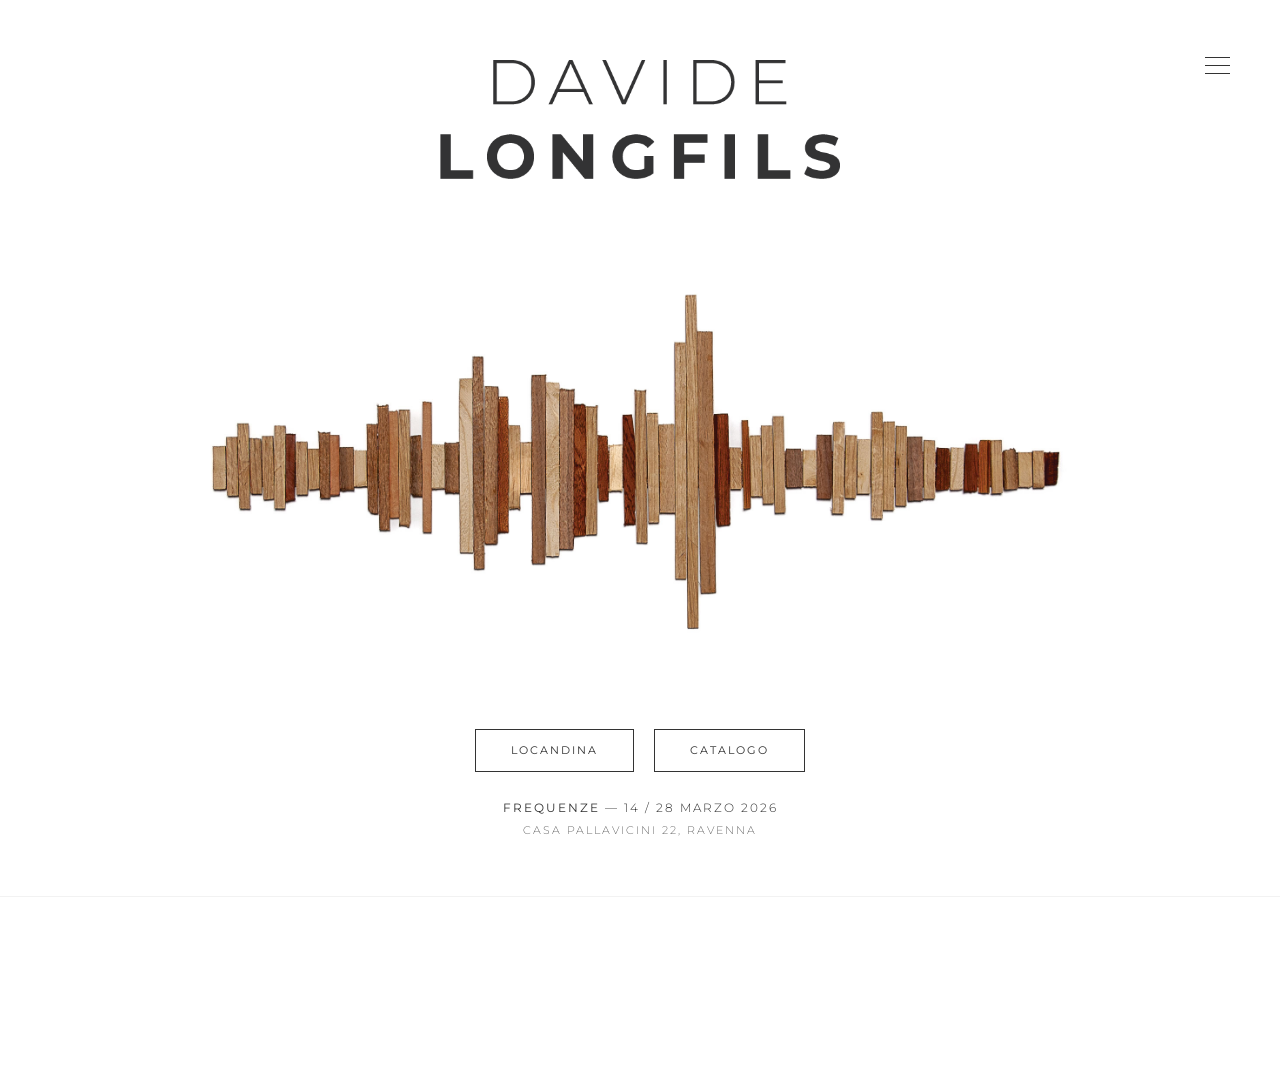
<file: index.html>
<!DOCTYPE html>
<html lang="it">
<head>
    <script type="application/ld+json">
    {
      "@context": "https://schema.org",
      "@type": "WebSite",
      "name": "Davide Longfils",
      "url": "https://davidelongfils.it/",
      "description": "Sito ufficiale dell'artista Davide Longfils. Sculture in legno e fotografia d'arte.",
      "author": {
        "@type": "Person",
        "name": "Davide Longfils"
      }
    }
    </script>
    <meta charset="UTF-8">
    <meta name="viewport" content="width=device-width, initial-scale=1.0">
    <title>Davide Longfils | Scultore e Fotografo - Sito Ufficiale</title>
    <meta name="description" content="Esplora l'universo artistico di Davide Longfils. Sculture in legno di varie essenze, pannelli materici e fotografia d'arte. L'emozione della materia e del mare.">
    <meta name="keywords" content="Davide Longfils, scultura legno, arte contemporanea, fotografia d'arte, pannelli materici, sculture moderne, artista italiano">
    <meta property="og:title" content="Davide Longfils | Scultura e Fotografia">
    <meta property="og:description" content="Opere d'arte originali in legno e fotografia d'autore. Scopri le ultime collezioni.">
    <meta property="og:image" content="https://davidelongfils.it/assets/logo-davide-longfils.png">
    <meta property="og:url" content="https://davidelongfils.it/index.html">
    <meta property="og:type" content="website">
    
    <link rel="icon" type="image/png" href="assets/favicon.png" sizes="any">
    <link rel="apple-touch-icon" href="assets/favicon.png">
    <meta property="og:image" content="assets/favicon.png">
    <link href="https://cdn.jsdelivr.net/npm/bootstrap@5.3.0/dist/css/bootstrap.min.css" rel="stylesheet">
    <link rel="stylesheet" href="https://cdnjs.cloudflare.com/ajax/libs/font-awesome/6.4.0/css/all.min.css">
    <link href="https://fonts.googleapis.com/css2?family=Montserrat:wght@100;200;300;400;500;700&display=swap" rel="stylesheet">
    
    <style>
        :root {
            --primary-color: #333333;
            --transition: all 0.4s ease-in-out;
        }

        html, body {
            height: 100%;
            margin: 0; padding: 0;
            font-family: 'Montserrat', sans-serif;
            background-color: #ffffff;
            color: var(--primary-color);
            overflow-x: hidden;
        }

        /* --- MENU HAMBURGER --- */
        .hamburger-btn {
            position: absolute; top: 40px; right: 40px; z-index: 2000;
            background: none; border: none; cursor: pointer; padding: 10px;
        }
        .hamburger-btn .line {
            width: 25px; height: 1px;
            background-color: var(--primary-color);
            display: block; margin: 7px 0;
            transition: var(--transition);
        }
        .hamburger-btn.active .line:nth-child(1) { transform: translateY(8px) rotate(45deg); }
        .hamburger-btn.active .line:nth-child(2) { opacity: 0; }
        .hamburger-btn.active .line:nth-child(3) { transform: translateY(-8px) rotate(-45deg); }

        .nav-overlay {
            position: fixed; top: 0; left: 0; width: 100%; height: 100%;
            background: rgba(255, 255, 255, 0.98);
            z-index: 1500; display: flex; align-items: center; justify-content: center;
            opacity: 0; visibility: hidden; transition: var(--transition);
        }
        .nav-overlay.open { opacity: 1; visibility: visible; }
        .nav-list { list-style: none; padding: 0; text-align: center; }
        .nav-list a {
            font-size: 1.1rem; font-weight: 300; text-decoration: none;
            color: var(--primary-color); text-transform: uppercase;
            letter-spacing: 5px; display: inline-block; padding: 15px;
        }

        /* --- STRUTTURA --- */
        .site-container {
            display: flex;
            flex-direction: column;
            min-height: 100vh;
            position: relative;
        }

        main {
            flex: 1;
            display: flex;
            flex-direction: column;
            align-items: center;
            padding: 60px 20px 40px 20px;
        }

        /* Logo PNG (come in Fotografia) */
        .logo-box { width: 100%; max-width: 400px; margin-bottom: 40px; text-align: center; }
        .main-logo { width: 100%; height: auto; display: block; }
        
        /* Contenitore Immagine Centrale */
        .hero-container {
            flex-grow: 1;
            display: flex;
            align-items: center;
            justify-content: center;
            width: 100%;
            padding: 20px 0;
            animation: fadeIn 1.5s ease;
        }
        .hero-img {
            max-width: 100%;
            max-height: 50vh;
            height: auto;
            width: auto;
            object-fit: contain;
        }

        /* Bottoni e Testi */
        .bottom-actions {
            width: 100%;
            text-align: center;
            margin-top: 20px;
        }

        .btn-group-custom { 
            display: flex; 
            gap: 20px; 
            justify-content: center;
            margin-bottom: 25px; 
        }
        .btn-dl {
            border: 1px solid var(--primary-color);
            padding: 12px 35px;
            font-size: 0.7rem;
            font-weight: 400;
            text-transform: uppercase;
            letter-spacing: 2px;
            text-decoration: none;
            color: var(--primary-color);
            transition: var(--transition);
        }
        .btn-dl:hover { background: var(--primary-color); color: #fff; }

        .info-event {
            font-weight: 300;
            font-size: 0.75rem;
            letter-spacing: 2px;
            text-transform: uppercase;
            line-height: 1.8;
        }

        /* --- FOOTER (Identico a Fotografia) --- */
        footer { padding: 40px 20px; border-top: 1px solid #f2f2f2; text-align: center; }
        .footer-social a { color: var(--primary-color); margin: 0 12px; font-size: 1.1rem; text-decoration: none; }
        .symbol-icon { height: 0.85rem; width: auto; display: inherit; margin-top: -4px; }
        .footer-social a:hover { opacity: 0.6; }

        .copy { margin-top: 15px; opacity: 0.4; font-size: 0.6rem; text-transform: uppercase; letter-spacing: 1px; }
        .copy a { color: inherit; text-decoration: none; border-bottom: 1px solid transparent; }
        .copy a:hover { border-bottom: 1px solid #333; }

        @keyframes fadeIn { from { opacity: 0; transform: translateY(10px); } to { opacity: 1; transform: translateY(0); } }

        @media (max-width: 768px) {
            .logo-box { max-width: 250px; }
            .hero-img { max-height: 40vh; }
            .hamburger-btn { top: 25px; right: 25px; }
            .btn-group-custom { flex-direction: column; align-items: center; gap: 10px; }
            .btn-dl { width: 100%; max-width: 260px; }
        }
    </style>
</head>
<body>

    <div class="site-container">
        <button class="hamburger-btn" id="toggleMenu">
            <span class="line"></span><span class="line"></span><span class="line"></span>
        </button>

        <nav class="nav-overlay" id="menuOverlay">
            <ul class="nav-list">
                <li><a href="index.html">Home</a></li>
                <li><a href="biografia.html">Biografia</a></li>
                <li><a href="testo-critico.html">Testo Critico</a></li>
                <li><a href="fotografia.html">Fotografia</a></li>
                <li><a href="opere.html">Opere</a></li>
                <li><a href="mostre.html">Mostre</a></li>
            </ul>
        </nav>

        <main>
            <div class="logo-box">
                <a href="index.html">
                    <img src="assets/logo-davide-longfils.png" alt="Davide Longfils - Scultura e Fotografia" class="main-logo">
                </a>
            </div>

            <div class="hero-container">
                <img src="assets/opera-frequenze.jpg" alt="Opera in legno di Davide Longfils - Dettaglio scultura contemporanea - Frequenze" class="hero-img">
            </div>

            <div class="bottom-actions">
                <div class="btn-group-custom">
                    <a href="assets/locandina.pdf" target="_blank" class="btn-dl">Locandina</a>
                    <a href="assets/catalogo.pdf" target="_blank" class="btn-dl">Catalogo</a>
                </div>
                <div class="info-event">
                    <p><strong>Frequenze</strong> — 14 / 28 Marzo 2026<br>
                    <span style="font-weight: 200; font-size: 0.7rem;">Casa Pallavicini 22, Ravenna</span></p>
                </div>
            </div>
        </main>

        <footer>
            <div class="footer-social">
                <a href="/">
                    <img src="assets/simbolo-grafico-nero.png" alt="Home" class="symbol-icon">
                </a>
                
                <a href="mailto:davide.longfils@gmail.com">
                    <i class="far fa-envelope"></i>
                </a>
            </div>
            <p class="mb-0" style="text-transform: uppercase; letter-spacing: 2px; font-weight: 400;">Davide Longfils</p>
            <p class="copy">© 2026 Tutti i diritti riservati - Partner web: <a href="https://grafichello.it" target="_blank">grafichello.it</a></p>
        </footer>
    </div>

    <script>
        const btn = document.getElementById('toggleMenu');
        const overlay = document.getElementById('menuOverlay');

        btn.onclick = () => {
            btn.classList.toggle('active');
            overlay.classList.toggle('open');
            document.body.style.overflow = overlay.classList.contains('open') ? 'hidden' : 'auto';
        };

        document.querySelectorAll('.nav-list a').forEach(l => {
            l.onclick = () => {
                btn.classList.remove('active');
                overlay.classList.remove('open');
                document.body.style.overflow = 'auto';
            };
        });
    </script>
</body>
</html>
</file>
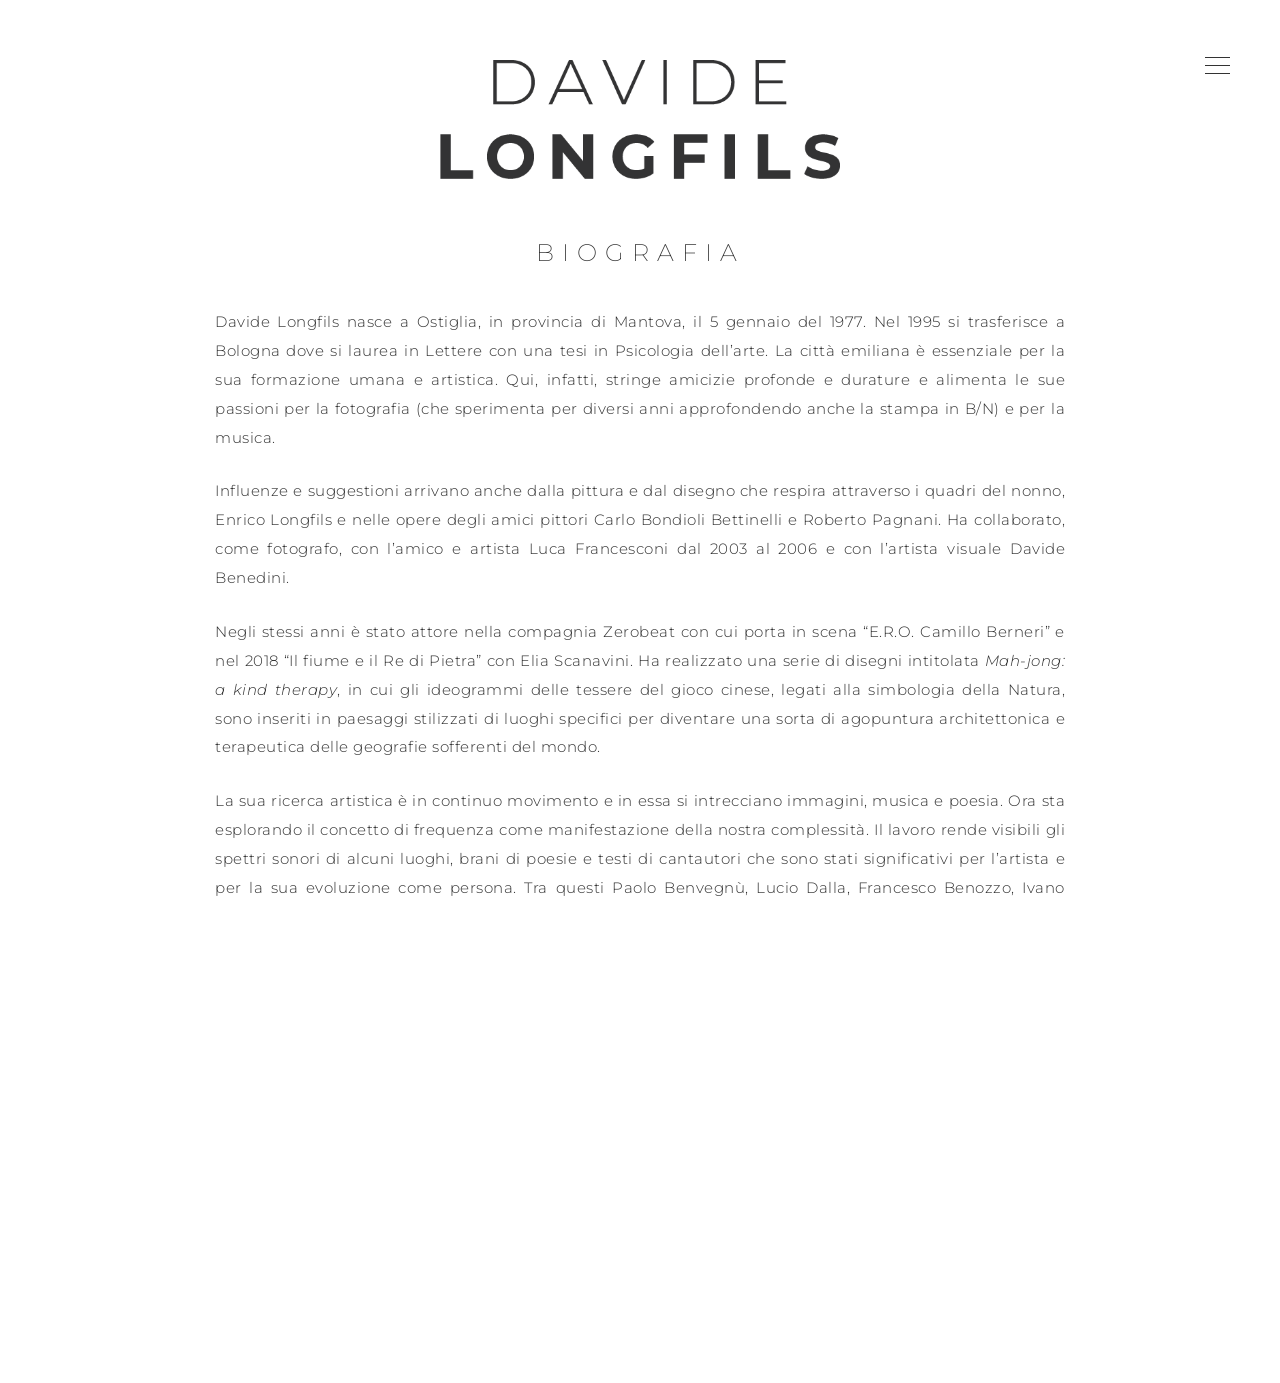
<file: biografia.html>
<!DOCTYPE html>
<html lang="it">
<head>
    <script type="application/ld+json">
    {
      "@context": "https://schema.org",
      "@type": "Person",
      "name": "Davide Longfils",
      "jobTitle": "Artist",
      "description": "Scultore e fotografo italiano specializzato in opere in legno e ricerca visiva sulle frequenze.",
      "url": "https://davidelongfils.it",
      "birthPlace": {
        "@type": "Place",
        "name": "Ostiglia, Mantova"
      },
      "alumniOf": {
        "@type": "CollegeOrUniversity",
        "name": "Università di Bologna"
      },
      "knowsAbout": ["Psychology of Art", "Sculpture", "Photography", "Contemporary Art"],
      "hasCredential": "Laurea in Lettere con tesi in Psicologia dell’arte"
    }
    </script>
    <meta charset="UTF-8">
    <meta name="viewport" content="width=device-width, initial-scale=1.0">
    <title>Biografia di Davide Longfils | Percorso Artistico e Filosofia</title>
    <meta name="description" content="Scopri la vita e la formazione di Davide Longfils: dalle radici mantovane alla laurea in Psicologia dell'Arte a Bologna, fino alle esposizioni internazionali tra Milano, Berlino e New York.">
    <meta property="og:title" content="Davide Longfils - Biografia dell'Artista">
    <meta property="og:description" content="Dalle influenze della fotografia e della musica alla ricerca sulla 'frequenza' e il legno. Il percorso di Davide Longfils.">
    <meta property="og:image" content="https://davidelongfils.it/assets/ritratto-davide-longfils.jpg"> <meta property="og:url" content="https://davidelongfils.it/biografia.html">
    <link rel="icon" type="image/png" href="assets/favicon.png" sizes="any">   
    <link rel="apple-touch-icon" href="assets/favicon.png">
    <meta property="og:image" content="assets/favicon.png">
    <link href="https://cdn.jsdelivr.net/npm/bootstrap@5.3.0/dist/css/bootstrap.min.css" rel="stylesheet">
    <link rel="stylesheet" href="https://cdnjs.cloudflare.com/ajax/libs/font-awesome/6.4.0/css/all.min.css">
    <link href="https://fonts.googleapis.com/css2?family=Montserrat:wght@100;200;300;400;500;700&display=swap" rel="stylesheet">

    <style>
        :root {
            --primary-color: #333333;
            --transition: all 0.4s ease-in-out;
        }

        html, body {
            height: 100%;
            margin: 0; padding: 0;
            font-family: 'Montserrat', sans-serif;
            background-color: #ffffff;
            color: var(--primary-color);
            overflow-x: hidden;
        }

        /* --- MENU HAMBURGER --- */
        .hamburger-btn {
            position: absolute; top: 40px; right: 40px; z-index: 2000;
            background: none; border: none; cursor: pointer; padding: 10px;
        }
        .hamburger-btn .line {
            width: 25px; height: 1px;
            background-color: var(--primary-color);
            display: block; margin: 7px 0;
            transition: var(--transition);
        }
        .hamburger-btn.active .line:nth-child(1) { transform: translateY(8px) rotate(45deg); }
        .hamburger-btn.active .line:nth-child(2) { opacity: 0; }
        .hamburger-btn.active .line:nth-child(3) { transform: translateY(-8px) rotate(-45deg); }

        .nav-overlay {
            position: fixed; top: 0; left: 0; width: 100%; height: 100%;
            background: rgba(255, 255, 255, 0.98);
            z-index: 1500; display: flex; align-items: center; justify-content: center;
            opacity: 0; visibility: hidden; transition: var(--transition);
        }
        .nav-overlay.open { opacity: 1; visibility: visible; }
        .nav-list { list-style: none; padding: 0; text-align: center; }
        .nav-list a {
            font-size: 1.1rem; font-weight: 300; text-decoration: none;
            color: var(--primary-color); text-transform: uppercase;
            letter-spacing: 5px; display: inline-block; padding: 15px;
        }

        /* --- STRUTTURA --- */
        .site-container {
            display: flex;
            flex-direction: column;
            min-height: 100vh;
            position: relative;
        }

        main {
            flex: 1;
            display: flex;
            flex-direction: column;
            align-items: center;
            padding: 60px 20px 80px 20px;
        }

        /* Logo PNG */
        .logo-box { width: 100%; max-width: 400px; margin-bottom: 60px; text-align: center; }
        .main-logo { width: 100%; height: auto; display: block; }
        
        /* Contenuto Biografia */
        .content-wrapper {
            max-width: 850px;
            width: 100%;
            text-align: justify;
            animation: fadeIn 1.5s ease;
        }

        .content-wrapper h1 {
            font-weight: 200;
            text-transform: uppercase;
            letter-spacing: 8px;
            font-size: 1.5rem;
            margin-bottom: 40px;
            text-align: center;
        }

        .bio-text {
            font-weight: 300;
            line-height: 1.9;
            font-size: 0.95rem;
            letter-spacing: 0.5px;
        }

        .bio-text p {
            margin-bottom: 25px;
        }

        /* --- FOOTER --- */
        footer { padding: 40px 20px; border-top: 1px solid #f2f2f2; text-align: center; }
        .footer-social a { color: var(--primary-color); margin: 0 12px; font-size: 1.1rem; text-decoration: none; }
        .symbol-icon { height: 0.85rem; width: auto; display: inherit; margin-top: -4px; }
        .footer-social a:hover { opacity: 0.6; }

        .copy { margin-top: 15px; opacity: 0.4; font-size: 0.6rem; text-transform: uppercase; letter-spacing: 1px; }
        .copy a { color: inherit; text-decoration: none; border-bottom: 1px solid transparent; }
        .copy a:hover { border-bottom: 1px solid #333; }

        @keyframes fadeIn {
            from { opacity: 0; transform: translateY(10px); }
            to { opacity: 1; transform: translateY(0); }
        }

        /* RESPONSIVE */
        @media (max-width: 768px) {
            .logo-box { max-width: 250px; margin-bottom: 40px; }
            .content-wrapper h1 { font-size: 1.2rem; letter-spacing: 5px; }
            .bio-text { font-size: 0.9rem; text-align: left; }
            .hamburger-btn { top: 25px; right: 25px; }
        }
    </style>
</head>
<body>

    <div class="site-container">
        <button class="hamburger-btn" id="toggleMenu">
            <span class="line"></span><span class="line"></span><span class="line"></span>
        </button>

        <nav class="nav-overlay" id="menuOverlay">
            <ul class="nav-list">
                <li><a href="index.html">Home</a></li>
                <li><a href="biografia.html">Biografia</a></li>
                <li><a href="testo-critico.html">Testo Critico</a></li>
                <li><a href="fotografia.html">Fotografia</a></li>
                <li><a href="opere.html">Opere</a></li>
                <li><a href="mostre.html">Mostre</a></li>
            </ul>
        </nav>

        <main>
            <div class="logo-box">
                <a href="index.html">
                    <img src="assets/logo-davide-longfils.png" alt="Davide Longfils" class="main-logo">
                </a>
            </div>

            <div class="content-wrapper">
                <h1>Biografia</h1>
                <div class="bio-text">
                    <p>Davide Longfils nasce a Ostiglia, in provincia di Mantova, il 5 gennaio del 1977. Nel 1995 si trasferisce a Bologna dove si laurea in Lettere con una tesi in Psicologia dell’arte. La città emiliana è essenziale per la sua formazione umana e artistica. Qui, infatti, stringe amicizie profonde e durature e alimenta le sue passioni per la fotografia (che sperimenta per diversi anni approfondendo anche la stampa in B/N) e per la musica.</p>
                    
                    <p>Influenze e suggestioni arrivano anche dalla pittura e dal disegno che respira attraverso i quadri del nonno, Enrico Longfils e nelle opere degli amici pittori Carlo Bondioli Bettinelli e Roberto Pagnani. Ha collaborato, come fotografo, con l’amico e artista Luca Francesconi dal 2003 al 2006 e con l’artista visuale Davide Benedini.</p>
                    
                    <p>Negli stessi anni è stato attore nella compagnia Zerobeat con cui porta in scena “E.R.O. Camillo Berneri” e nel 2018 “Il fiume e il Re di Pietra” con Elia Scanavini. Ha realizzato una serie di disegni intitolata <em>Mah-jong: a kind therapy</em>, in cui gli ideogrammi delle tessere del gioco cinese, legati alla simbologia della Natura, sono inseriti in paesaggi stilizzati di luoghi specifici per diventare una sorta di agopuntura architettonica e terapeutica delle geografie sofferenti del mondo.</p>
                    
                    <p>La sua ricerca artistica è in continuo movimento e in essa si intrecciano immagini, musica e poesia. Ora sta esplorando il concetto di frequenza come manifestazione della nostra complessità. Il lavoro rende visibili gli spettri sonori di alcuni luoghi, brani di poesie e testi di cantautori che sono stati significativi per l’artista e per la sua evoluzione come persona. Tra questi Paolo Benvegnù, Lucio Dalla, Francesco Benozzo, Ivano Ferrari, T.S.Eliot, Marino Moretti, Dante Alighieri, Mark Lanegan, Duke Garwood, Dylan Thomas e i Massimo Volume solo per citarne alcuni.</p>
                    
                    <p>Pur spaziando attraverso diversi campi artistici le sue opere non rinunciano mai alla poesia, al canto e all’immersione nella Natura. Ha esposto in diverse gallerie private in prestigiose sedi e fiere d’arte italiane e straniere tra Milano, Como, Bologna, Alessandria, Verona, Vicenza, Mantova, Berlino, Basilea, New York e Pechino.</p>
                </div>
            </div>
        </main>

        <footer>
            <div class="footer-social">
                <a href="/">
                    <img src="assets/simbolo-grafico-nero.png" alt="Home" class="symbol-icon">
                </a>
                
                <a href="mailto:davide.longfils@gmail.com">
                    <i class="far fa-envelope"></i>
                </a>
            </div>
            <p class="mb-0" style="text-transform: uppercase; letter-spacing: 2px; font-weight: 400;">Davide Longfils</p>
            <p class="copy">© 2026 Tutti i diritti riservati - Partner web: <a href="https://grafichello.it" target="_blank">grafichello.it</a></p>
        </footer>
    </div>

    <script>
        const btn = document.getElementById('toggleMenu');
        const overlay = document.getElementById('menuOverlay');

        btn.onclick = () => {
            btn.classList.toggle('active');
            overlay.classList.toggle('open');
            document.body.style.overflow = overlay.classList.contains('open') ? 'hidden' : 'auto';
        };

        document.querySelectorAll('.nav-list a').forEach(l => {
            l.onclick = () => {
                btn.classList.remove('active');
                overlay.classList.remove('open');
                document.body.style.overflow = 'auto';
            };
        });
    </script>
</body>
</html>
</file>
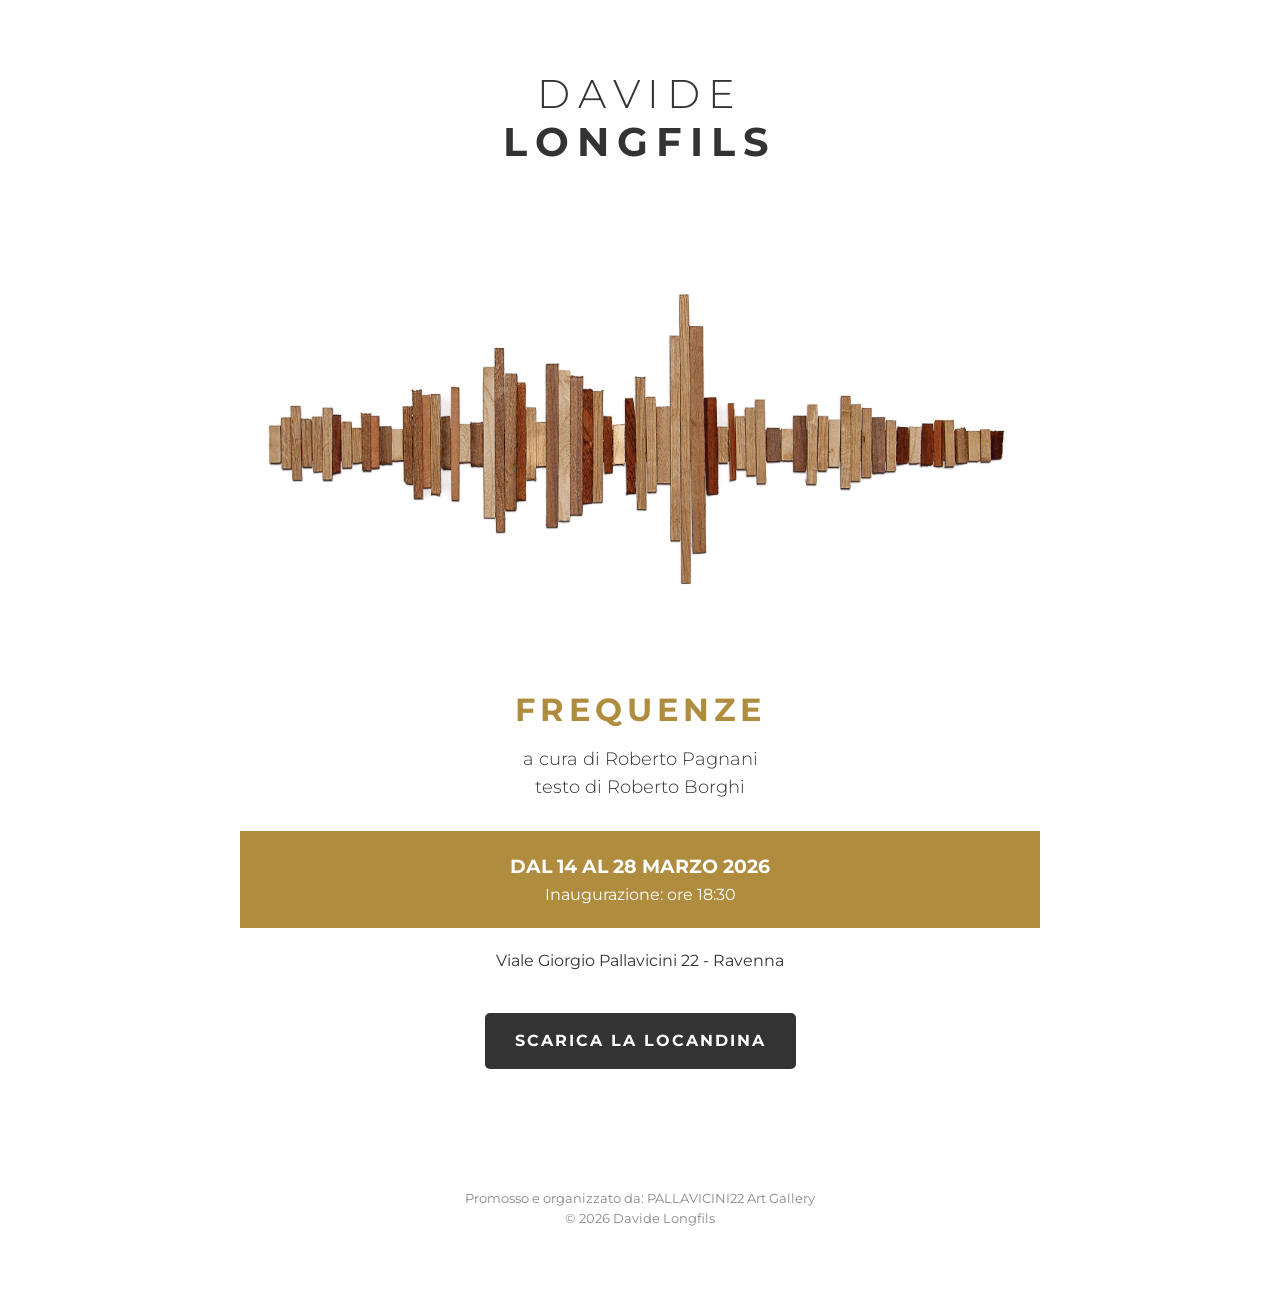
<file: index-old.html>
<!DOCTYPE html>
<html lang="it">
<head>
    <meta charset="UTF-8">
    <meta name="viewport" content="width=device-width, initial-scale=1.0">
    <title>Davide Longfils | Frequenze</title>
    <link rel="stylesheet" href="style.css">
    <link href="https://fonts.googleapis.com/css2?family=Montserrat:wght@300;400;700&display=swap" rel="stylesheet">
</head>
<body>

    <header>
        <div class="container">
            <h1 class="artist-name">DAVIDE <br> <span>LONGFILS</span></h1>
        </div>
    </header>

    <main class="container">
        <section class="hero-image">
            <img src="assets/opera-frequenze.jpg" alt="Opera Frequenze di Davide Longfils">
        </section>

        <section class="event-info">
            <h2 class="exhibition-title">FREQUENZE</h2>
            <p class="curators">a cura di Roberto Pagnani <br> testo di Roberto Borghi</p>
            
            <div class="date-box">
                <p class="dates">DAL 14 AL 28 MARZO 2026</p>
                <p class="inauguration">Inaugurazione: ore 18:30</p>
            </div>

            <p class="location">Viale Giorgio Pallavicini 22 - Ravenna</p>
        </section>

        <section class="actions">
            <a href="assets/locandina.pdf" class="btn" download>SCARICA LA LOCANDINA</a>
        </section>
    </main>

    <footer>
        <div class="container">
            <p>Promosso e organizzato da: PALLAVICINI22 Art Gallery</p>
            <p>&copy; 2026 Davide Longfils</p>
        </div>
    </footer>

</body>
</html>
</file>
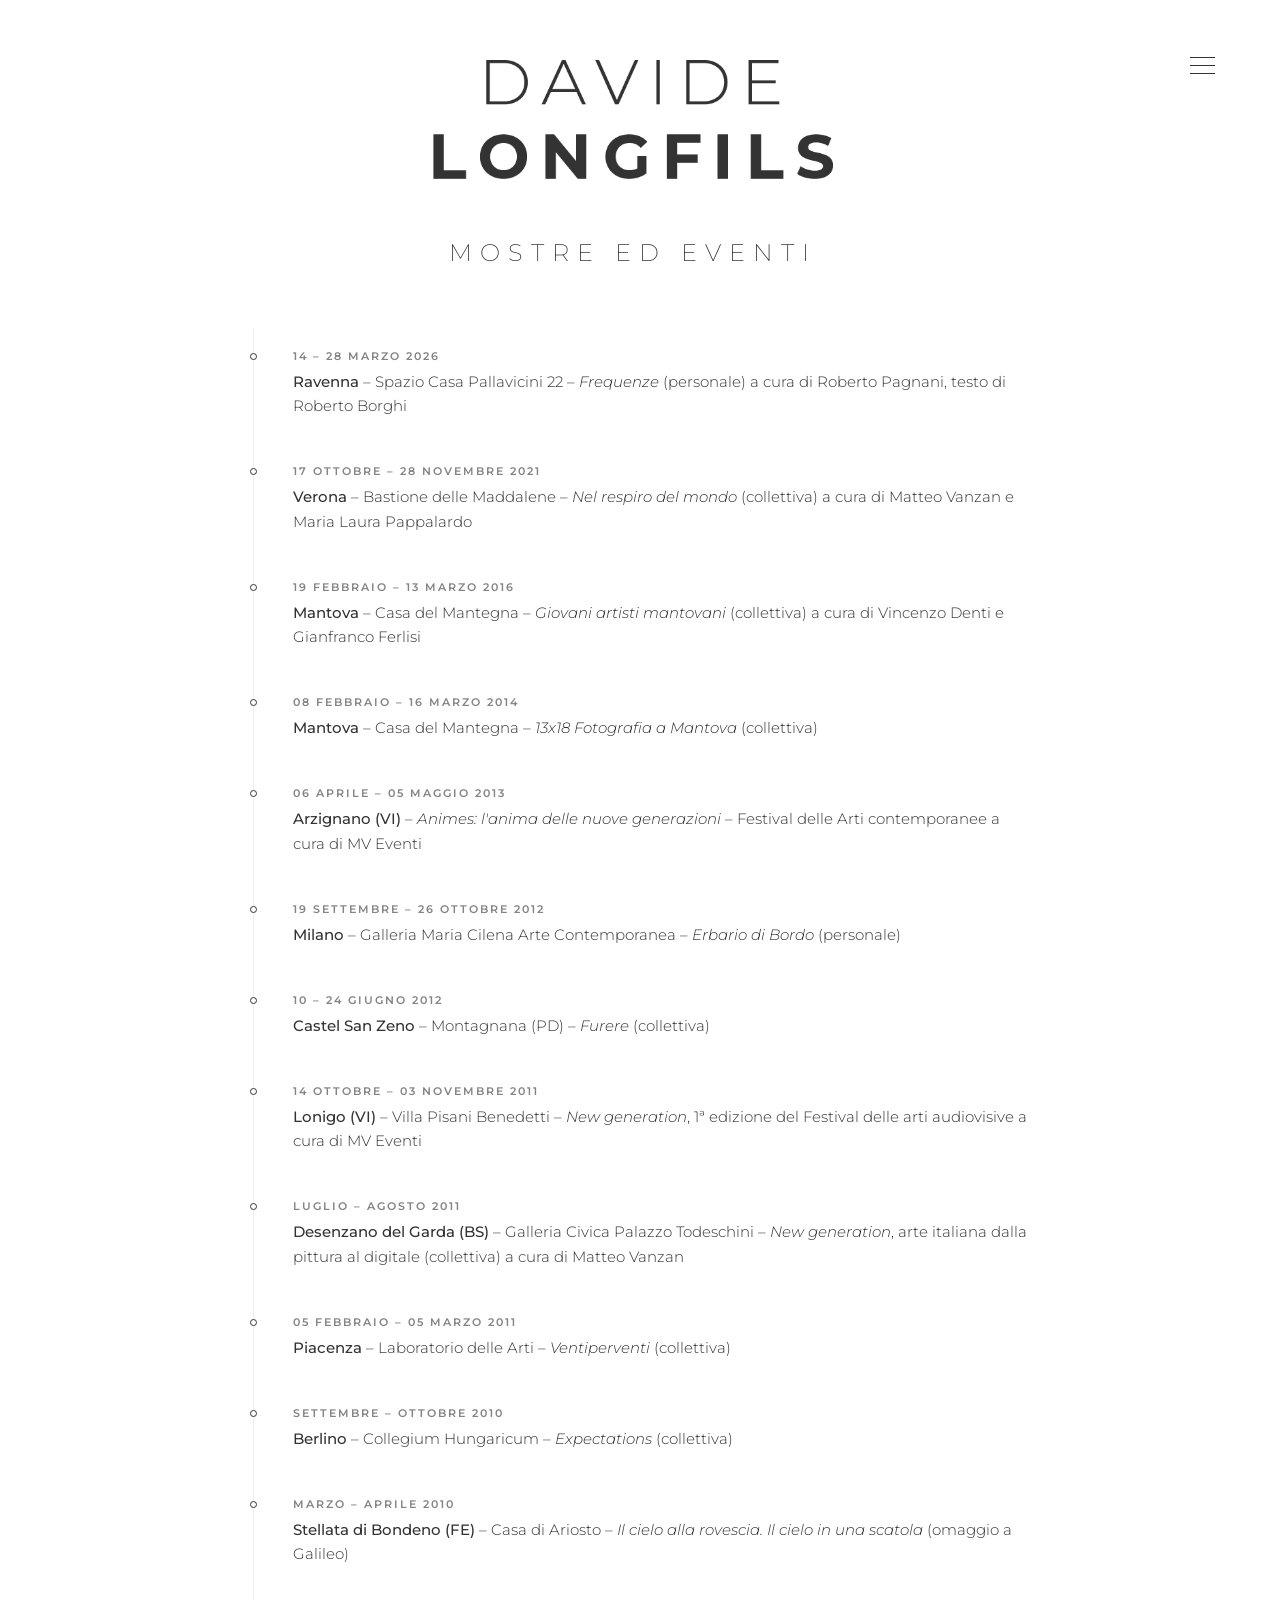
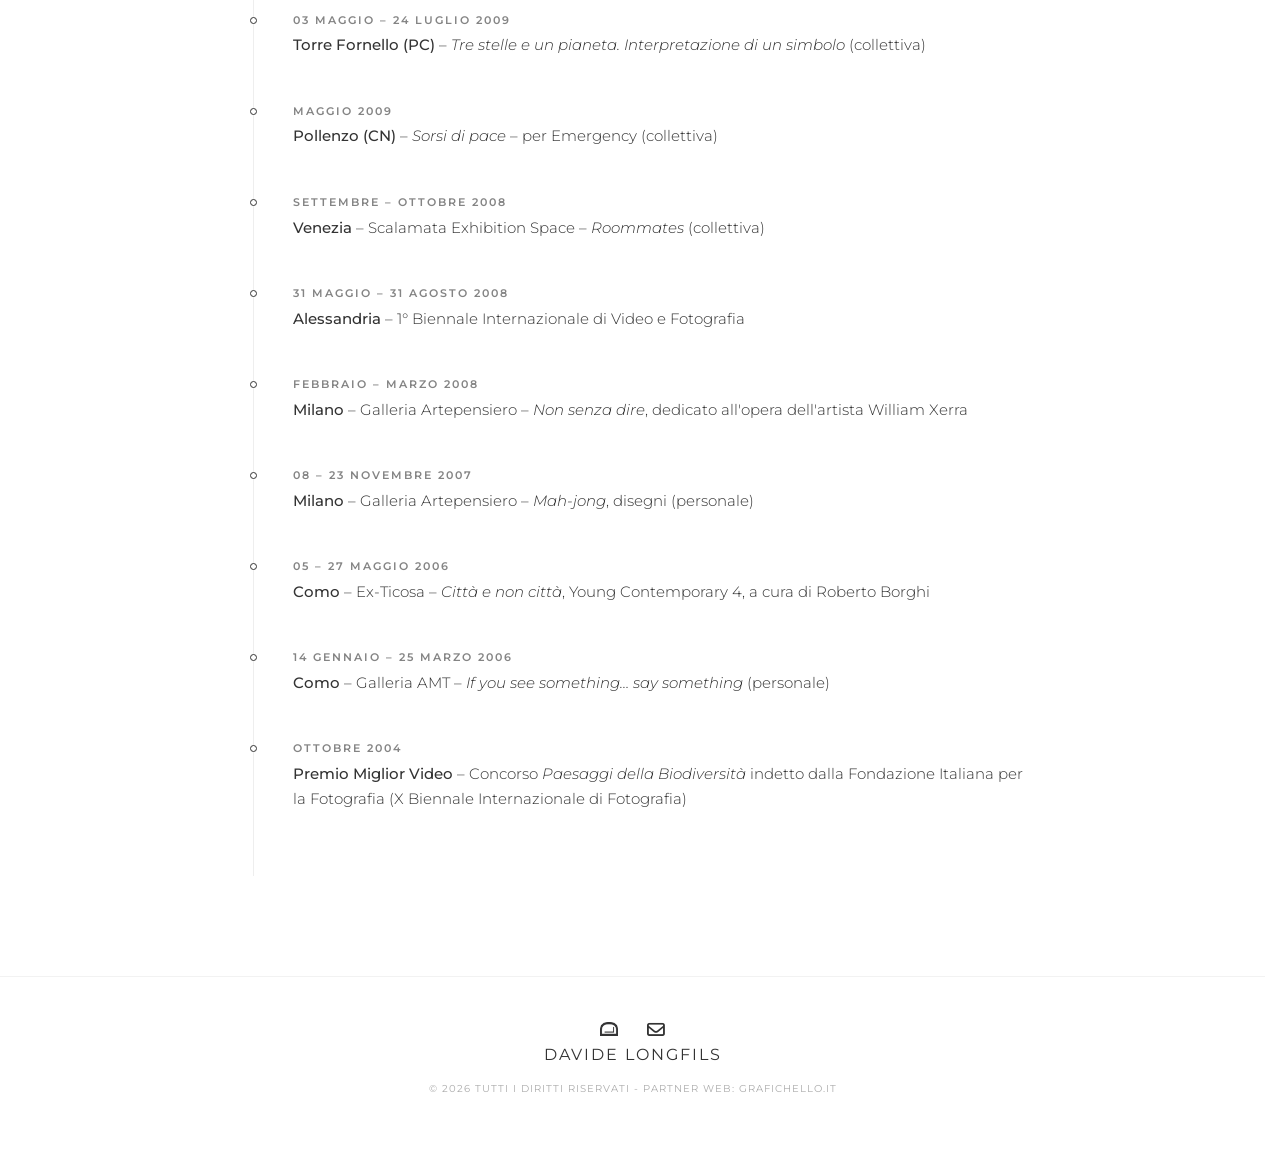
<file: mostre.html>
<!DOCTYPE html>
<html lang="it">
<head>
    <script type="application/ld+json">
    {
      "@context": "https://schema.org",
      "@type": "ItemList",
      "name": "Cronologia Mostre Davide Longfils",
      "description": "Elenco delle esposizioni d'arte contemporanea, personali e collettive.",
      "itemListElement": [
        {
          "@type": "ListItem",
          "position": 1,
          "name": "Esposizioni Internazionali (Berlino, New York, Pechino, Basilea)"
        },
        {
          "@type": "ListItem",
          "position": 2,
          "name": "Fiere d'Arte (Milano, Bologna, Verona, Vicenza)"
        }
      ]
    }
    </script>
    <meta charset="UTF-8">
    <meta name="viewport" content="width=device-width, initial-scale=1.0">
    <title>Mostre ed Esposizioni Internazionali | Davide Longfils</title>
    <meta name="description" content="Il percorso espositivo di Davide Longfils: mostre personali e collettive a Milano, Berlino, New York, Pechino e nelle principali fiere d'arte contemporanea.">
    <meta property="og:title" content="Davide Longfils - Esposizioni">
    <meta property="og:description" content="Cronologia delle mostre e delle collaborazioni artistiche internazionali di Davide Longfils.">
    <meta property="og:url" content="https://davidelongfils.it/mostre.html">
    <link rel="icon" type="image/png" href="assets/favicon.png" sizes="any">
    <link rel="apple-touch-icon" href="assets/favicon.png">
    <meta property="og:image" content="assets/favicon.png">
    <link href="https://cdn.jsdelivr.net/npm/bootstrap@5.3.0/dist/css/bootstrap.min.css" rel="stylesheet">
    <link rel="stylesheet" href="https://cdnjs.cloudflare.com/ajax/libs/font-awesome/6.4.0/css/all.min.css">
    <link href="https://fonts.googleapis.com/css2?family=Montserrat:wght@100;200;300;400;500;700&display=swap" rel="stylesheet">

    <style>
       :root {
            --primary-color: #333333;
            --line-color: #eeeeee;
            --transition: all 0.4s ease-in-out;
        }

        html {
            /* Impedisce il salto laterale su desktop */
            scrollbar-gutter: stable;
        }

        html, body {
            margin: 0; padding: 0;
            font-family: 'Montserrat', sans-serif;
            background-color: #ffffff;
            color: var(--primary-color);
            /* Rimuoviamo overflow-x: hidden che a volte crea problemi di calcolo su mobile */
        }

       /* --- MENU HAMBURGER --- */
        .hamburger-btn {
            /* Cambiato in absolute: ora segue lo scroll e non copre il testo */
            position: absolute; 
            top: 40px; 
            right: 40px; 
            z-index: 2000;
            background: none; 
            border: none; 
            cursor: pointer; 
            padding: 10px;
        }
        .hamburger-btn .line {
            width: 25px; height: 1px;
            background-color: var(--primary-color);
            display: block; margin: 7px 0;
            transition: var(--transition);
        }
        .hamburger-btn.active .line:nth-child(1) { transform: translateY(8px) rotate(45deg); }
        .hamburger-btn.active .line:nth-child(2) { opacity: 0; }
        .hamburger-btn.active .line:nth-child(3) { transform: translateY(-8px) rotate(-45deg); }

        /* Fix per mobile: meno spazio dai bordi */
        @media (max-width: 768px) {
            .hamburger-btn {
                top: 25px;
                right: 25px;
            }
        }

        /* --- NAV OVERLAY --- */
        .nav-overlay {
            position: fixed; top: 0; left: 0; width: 100%; height: 100%;
            background: rgba(255, 255, 255, 0.98);
            z-index: 1500; display: flex; align-items: center; justify-content: center;
            opacity: 0; visibility: hidden; transition: var(--transition);
        }
        .nav-overlay.open { opacity: 1; visibility: visible; }
        .nav-list { list-style: none; padding: 0; text-align: center; }
        .nav-list a {
            font-size: 1.1rem; font-weight: 300; text-decoration: none;
            color: var(--primary-color); text-transform: uppercase;
            letter-spacing: 5px; display: inline-block; padding: 15px;
        }

        /* --- STRUTTURA --- */
        .site-container { display: flex; flex-direction: column; min-height: 100vh; }

        main {
            flex: 1;
            display: flex;
            flex-direction: column;
            align-items: center;
            padding: 60px 20px 100px 20px;
        }

        /* Logo PNG */
        .logo-box { width: 100%; max-width: 400px; margin-bottom: 60px; text-align: center; }
        .main-logo { width: 100%; height: auto; display: block; }
        
        .content-wrapper { max-width: 800px; width: 100%; animation: fadeIn 1.5s ease; }

        .content-wrapper h1 {
            font-weight: 200; text-transform: uppercase; letter-spacing: 8px;
            font-size: 1.5rem; margin-bottom: 60px; text-align: center;
        }

        /* --- TIMELINE VERTICALE --- */
        .timeline { position: relative; padding: 20px 0; list-style: none; }

        .timeline::before {
            content: '';
            position: absolute; top: 0; bottom: 0; left: 20px;
            width: 1px; background: var(--line-color);
        }

        .timeline-item { position: relative; margin-bottom: 45px; padding-left: 60px; }

        .timeline-item::after {
            content: '';
            position: absolute; left: 17px; top: 5px;
            width: 7px; height: 7px;
            background: #ffffff; border: 1px solid var(--primary-color);
            border-radius: 50%; z-index: 1;
        }

        .timeline-date {
            font-size: 0.7rem; font-weight: 600; text-transform: uppercase;
            letter-spacing: 2px; margin-bottom: 5px; display: block; opacity: 0.6;
        }

        .timeline-title { font-size: 0.95rem; font-weight: 300; line-height: 1.6; }
        .timeline-title strong { font-weight: 500; }

        /* --- FOOTER --- */
        footer { padding: 40px 20px; border-top: 1px solid #f2f2f2; text-align: center; }
        .footer-social a { color: var(--primary-color); margin: 0 12px; font-size: 1.1rem; text-decoration: none; }
        .symbol-icon { height: 0.85rem; width: auto; display: inherit; margin-top: -4px; }
        .footer-social a:hover { opacity: 0.6; }

        .copy { margin-top: 15px; opacity: 0.4; font-size: 0.6rem; text-transform: uppercase; letter-spacing: 1px; }
        .copy a { color: inherit; text-decoration: none; border-bottom: 1px solid transparent; }
        .copy a:hover { border-bottom: 1px solid #333; }

        @keyframes fadeIn {
            from { opacity: 0; transform: translateY(10px); }
            to { opacity: 1; transform: translateY(0); }
        }

        @media (max-width: 768px) {
            .logo-box { max-width: 250px; }
            .timeline::before { left: 15px; }
            .timeline-item { padding-left: 45px; }
            .timeline-item::after { left: 12px; }
        }
    </style>
</head>
<body>

    <div class="site-container">
        <button class="hamburger-btn" id="toggleMenu">
            <span class="line"></span><span class="line"></span><span class="line"></span>
        </button>

        <nav class="nav-overlay" id="menuOverlay">
            <ul class="nav-list">
                <li><a href="index.html">Home</a></li>
                <li><a href="biografia.html">Biografia</a></li>
                <li><a href="testo-critico.html">Testo Critico</a></li>
                <li><a href="fotografia.html">Fotografia</a></li>
                <li><a href="opere.html">Opere</a></li>
                <li><a href="mostre.html">Mostre</a></li>
            </ul>
        </nav>

        <main>
            <div class="logo-box">
                <a href="index.html">
                    <img src="assets/logo-davide-longfils.png" alt="Davide Longfils" class="main-logo">
                </a>
            </div>

            <div class="content-wrapper">
                <h1>Mostre ed Eventi</h1>

                <div class="timeline">
                    <div class="timeline-item">
                        <span class="timeline-date">14 – 28 marzo 2026</span>
                        <div class="timeline-title"><strong>Ravenna</strong> – Spazio Casa Pallavicini 22 – <em>Frequenze</em> (personale) a cura di Roberto Pagnani, testo di Roberto Borghi</div>
                    </div>

                    <div class="timeline-item">
                        <span class="timeline-date">17 ottobre – 28 novembre 2021</span>
                        <div class="timeline-title"><strong>Verona</strong> – Bastione delle Maddalene – <em>Nel respiro del mondo</em> (collettiva) a cura di Matteo Vanzan e Maria Laura Pappalardo</div>
                    </div>

                    <div class="timeline-item">
                        <span class="timeline-date">19 febbraio – 13 marzo 2016</span>
                        <div class="timeline-title"><strong>Mantova</strong> – Casa del Mantegna – <em>Giovani artisti mantovani</em> (collettiva) a cura di Vincenzo Denti e Gianfranco Ferlisi</div>
                    </div>

                    <div class="timeline-item">
                        <span class="timeline-date">08 febbraio – 16 marzo 2014</span>
                        <div class="timeline-title"><strong>Mantova</strong> – Casa del Mantegna – <em>13x18 Fotografia a Mantova</em> (collettiva)</div>
                    </div>

                    <div class="timeline-item">
                        <span class="timeline-date">06 aprile – 05 maggio 2013</span>
                        <div class="timeline-title"><strong>Arzignano (VI)</strong> – <em>Animes: l'anima delle nuove generazioni</em> – Festival delle Arti contemporanee a cura di MV Eventi</div>
                    </div>

                    <div class="timeline-item">
                        <span class="timeline-date">19 settembre – 26 ottobre 2012</span>
                        <div class="timeline-title"><strong>Milano</strong> – Galleria Maria Cilena Arte Contemporanea – <em>Erbario di Bordo</em> (personale)</div>
                    </div>

                    <div class="timeline-item">
                        <span class="timeline-date">10 – 24 giugno 2012</span>
                        <div class="timeline-title"><strong>Castel San Zeno</strong> – Montagnana (PD) – <em>Furere</em> (collettiva)</div>
                    </div>

                    <div class="timeline-item">
                        <span class="timeline-date">14 ottobre – 03 novembre 2011</span>
                        <div class="timeline-title"><strong>Lonigo (VI)</strong> – Villa Pisani Benedetti – <em>New generation</em>, 1ª edizione del Festival delle arti audiovisive a cura di MV Eventi</div>
                    </div>

                    <div class="timeline-item">
                        <span class="timeline-date">Luglio – agosto 2011</span>
                        <div class="timeline-title"><strong>Desenzano del Garda (BS)</strong> – Galleria Civica Palazzo Todeschini – <em>New generation</em>, arte italiana dalla pittura al digitale (collettiva) a cura di Matteo Vanzan</div>
                    </div>

                    <div class="timeline-item">
                        <span class="timeline-date">05 febbraio – 05 marzo 2011</span>
                        <div class="timeline-title"><strong>Piacenza</strong> – Laboratorio delle Arti – <em>Ventiperventi</em> (collettiva)</div>
                    </div>

                    <div class="timeline-item">
                        <span class="timeline-date">Settembre – ottobre 2010</span>
                        <div class="timeline-title"><strong>Berlino</strong> – Collegium Hungaricum – <em>Expectations</em> (collettiva)</div>
                    </div>

                    <div class="timeline-item">
                        <span class="timeline-date">Marzo – aprile 2010</span>
                        <div class="timeline-title"><strong>Stellata di Bondeno (FE)</strong> – Casa di Ariosto – <em>Il cielo alla rovescia. Il cielo in una scatola</em> (omaggio a Galileo)</div>
                    </div>

                    <div class="timeline-item">
                        <span class="timeline-date">03 maggio – 24 luglio 2009</span>
                        <div class="timeline-title"><strong>Torre Fornello (PC)</strong> – <em>Tre stelle e un pianeta. Interpretazione di un simbolo</em> (collettiva)</div>
                    </div>

                    <div class="timeline-item">
                        <span class="timeline-date">Maggio 2009</span>
                        <div class="timeline-title"><strong>Pollenzo (CN)</strong> – <em>Sorsi di pace</em> – per Emergency (collettiva)</div>
                    </div>

                    <div class="timeline-item">
                        <span class="timeline-date">Settembre – ottobre 2008</span>
                        <div class="timeline-title"><strong>Venezia</strong> – Scalamata Exhibition Space – <em>Roommates</em> (collettiva)</div>
                    </div>

                    <div class="timeline-item">
                        <span class="timeline-date">31 maggio – 31 agosto 2008</span>
                        <div class="timeline-title"><strong>Alessandria</strong> – 1° Biennale Internazionale di Video e Fotografia</div>
                    </div>

                    <div class="timeline-item">
                        <span class="timeline-date">Febbraio – marzo 2008</span>
                        <div class="timeline-title"><strong>Milano</strong> – Galleria Artepensiero – <em>Non senza dire</em>, dedicato all'opera dell'artista William Xerra</div>
                    </div>

                    <div class="timeline-item">
                        <span class="timeline-date">08 – 23 novembre 2007</span>
                        <div class="timeline-title"><strong>Milano</strong> – Galleria Artepensiero – <em>Mah-jong</em>, disegni (personale)</div>
                    </div>

                    <div class="timeline-item">
                        <span class="timeline-date">05 – 27 maggio 2006</span>
                        <div class="timeline-title"><strong>Como</strong> – Ex-Ticosa – <em>Città e non città</em>, Young Contemporary 4, a cura di Roberto Borghi</div>
                    </div>

                    <div class="timeline-item">
                        <span class="timeline-date">14 gennaio – 25 marzo 2006</span>
                        <div class="timeline-title"><strong>Como</strong> – Galleria AMT – <em>If you see something… say something</em> (personale)</div>
                    </div>

                    <div class="timeline-item">
                        <span class="timeline-date">Ottobre 2004</span>
                        <div class="timeline-title"><strong>Premio Miglior Video</strong> – Concorso <em>Paesaggi della Biodiversità</em> indetto dalla Fondazione Italiana per la Fotografia (X Biennale Internazionale di Fotografia)</div>
                    </div>
                </div>
            </div>
        </main>

        <footer>
            <div class="footer-social">
                <a href="/">
                    <img src="assets/simbolo-grafico-nero.png" alt="Home" class="symbol-icon">
                </a>
                
                <a href="mailto:davide.longfils@gmail.com">
                    <i class="far fa-envelope"></i>
                </a>
            </div>
            <p class="mb-0" style="text-transform: uppercase; letter-spacing: 2px; font-weight: 400;">Davide Longfils</p>
            <p class="copy">© 2026 Tutti i diritti riservati - Partner web: <a href="https://grafichello.it" target="_blank">grafichello.it</a></p>
        </footer>
    </div>

    <script>
        const btn = document.getElementById('toggleMenu');
        const overlay = document.getElementById('menuOverlay');

        btn.onclick = () => {
            btn.classList.toggle('active');
            overlay.classList.toggle('open');
            document.body.style.overflow = overlay.classList.contains('open') ? 'hidden' : 'auto';
        };

        document.querySelectorAll('.nav-list a').forEach(l => {
            l.onclick = () => {
                btn.classList.remove('active');
                overlay.classList.remove('open');
                document.body.style.overflow = 'auto';
            };
        });
    </script>
</body>
</html>
</file>
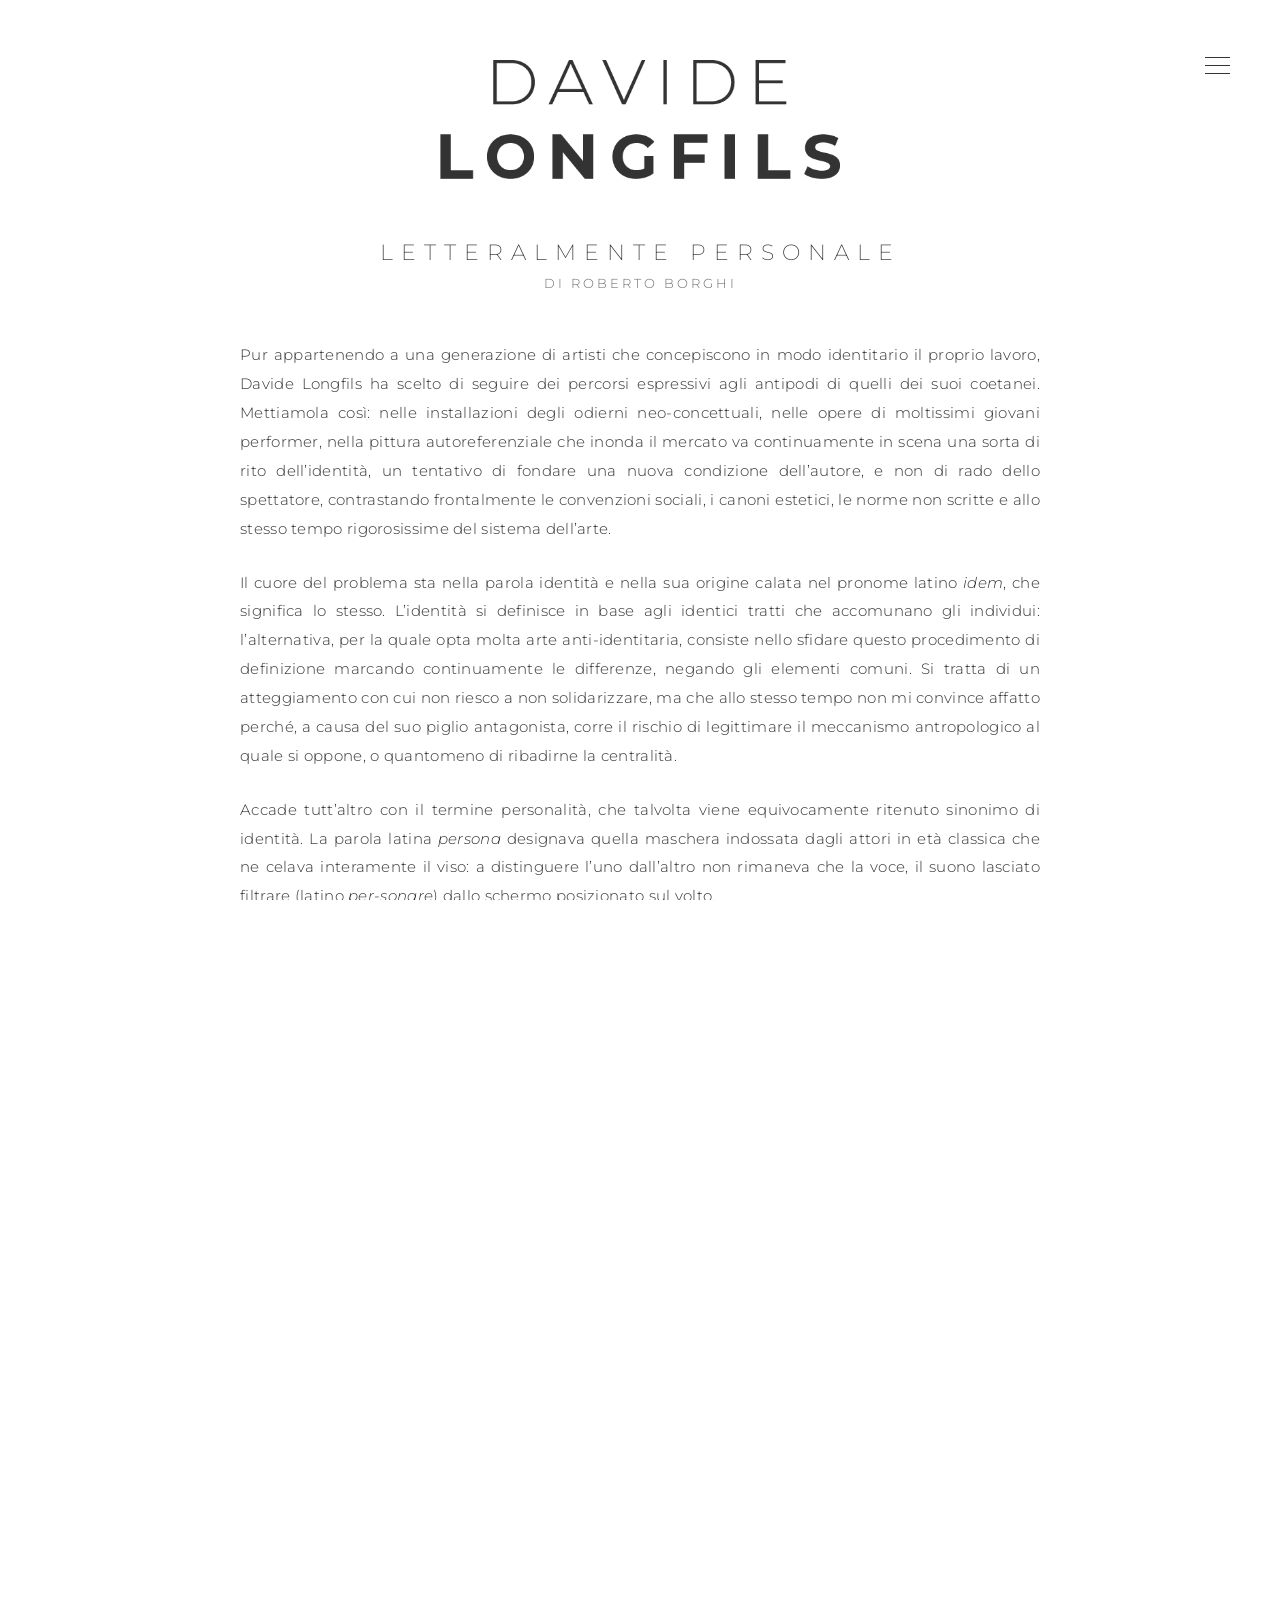
<file: testo-critico.html>
<!DOCTYPE html>
<html lang="it">
<head>
    <script type="application/ld+json">
    {
      "@context": "https://schema.org",
      "@type": "Article",
      "headline": "Letteralmente Personale",
      "author": {
        "@type": "Person",
        "name": "Roberto Borghi"
      },
      "about": {
        "@type": "Person",
        "name": "Davide Longfils"
      },
      "description": "Analisi critica sull'opera scultorea e segnica dell'artista Davide Longfils.",
      "publisher": {
        "@type": "Person",
        "name": "Davide Longfils"
      }
    }
    </script>
    <meta charset="UTF-8">
    <meta name="viewport" content="width=device-width, initial-scale=1.0">
    <title>Testo Critico di Roberto Borghi su Davide Longfils | Letteralmente Personale</title>
    <meta name="description" content="Leggi 'Letteralmente Personale', l'analisi critica di Roberto Borghi sull'opera di Davide Longfils. Un'esplorazione del legame tra suono, segno e personalità nell'arte contemporanea.">
    <meta property="og:title" content="Davide Longfils - Analisi Critica di Roberto Borghi">
    <meta property="og:description" content="Un'approfondita riflessione sul concetto di identità e personalità nelle sculture e nei segni di Davide Longfils.">
    <meta property="og:url" content="https://davidelongfils.it/testo-critico.html">
    <link rel="icon" type="image/png" href="assets/favicon.png" sizes="any">
    <link rel="apple-touch-icon" href="assets/favicon.png">
    <meta property="og:image" content="assets/favicon.png">
    <link href="https://cdn.jsdelivr.net/npm/bootstrap@5.3.0/dist/css/bootstrap.min.css" rel="stylesheet">
    <link rel="stylesheet" href="https://cdnjs.cloudflare.com/ajax/libs/font-awesome/6.4.0/css/all.min.css">
    <link href="https://fonts.googleapis.com/css2?family=Montserrat:wght@100;200;300;400;500;700&display=swap" rel="stylesheet">

    <style>
        :root {
            --primary-color: #333333;
            --transition: all 0.4s ease-in-out;
        }

        html, body {
            height: 100%;
            margin: 0; padding: 0;
            font-family: 'Montserrat', sans-serif;
            background-color: #ffffff;
            color: var(--primary-color);
            overflow-x: hidden;
        }

        /* --- MENU HAMBURGER --- */
        .hamburger-btn {
            position: absolute; top: 40px; right: 40px; z-index: 2000;
            background: none; border: none; cursor: pointer; padding: 10px;
        }
        .hamburger-btn .line {
            width: 25px; height: 1px;
            background-color: var(--primary-color);
            display: block; margin: 7px 0;
            transition: var(--transition);
        }
        .hamburger-btn.active .line:nth-child(1) { transform: translateY(8px) rotate(45deg); }
        .hamburger-btn.active .line:nth-child(2) { opacity: 0; }
        .hamburger-btn.active .line:nth-child(3) { transform: translateY(-8px) rotate(-45deg); }

        /* --- NAV OVERLAY --- */
        .nav-overlay {
            position: fixed; top: 0; left: 0; width: 100%; height: 100%;
            background: rgba(255, 255, 255, 0.98);
            z-index: 1500; display: flex; align-items: center; justify-content: center;
            opacity: 0; visibility: hidden; transition: var(--transition);
        }
        .nav-overlay.open { opacity: 1; visibility: visible; }
        .nav-list { list-style: none; padding: 0; text-align: center; }
        .nav-list a {
            font-size: 1.1rem; font-weight: 300; text-decoration: none;
            color: var(--primary-color); text-transform: uppercase;
            letter-spacing: 5px; display: inline-block; padding: 15px;
        }

        /* --- STRUTTURA --- */
        .site-container {
            display: flex;
            flex-direction: column;
            min-height: 100vh;
            position: relative;
        }

        main {
            flex: 1;
            display: flex;
            flex-direction: column;
            align-items: center;
            padding: 60px 20px 80px 20px;
        }

        /* Logo PNG */
        .logo-box { width: 100%; max-width: 400px; margin-bottom: 60px; text-align: center; }
        .main-logo { width: 100%; height: auto; display: block; }
        
        .content-wrapper {
            max-width: 800px;
            width: 100%;
            text-align: justify;
            animation: fadeIn 1.5s ease;
        }

        .content-wrapper h1 {
            font-weight: 200;
            text-transform: uppercase;
            letter-spacing: 8px;
            font-size: 1.4rem;
            margin-bottom: 10px;
            text-align: center;
        }

      /* Sostituisci il vecchio .author-sub per h3 */
        h3.author-sub {
            text-align: center;
            font-weight: 300;
            text-transform: uppercase;
            letter-spacing: 3px;
            font-size: 0.8rem; /* Identico al tuo */
            margin-bottom: 50px; /* Identico al tuo */
            opacity: 0.7;
            margin-top: 0; /* Reset aggiuntivo per sicurezza */
            font-style: normal; /* Toglie eventuale corsivo di default dei browser */
        }

        .main-text {
            font-weight: 300;
            line-height: 1.9;
            font-size: 0.95rem;
            letter-spacing: 0.3px;
        }

        .main-text p {
            margin-bottom: 25px;
        }

        /* --- FOOTER --- */
        footer { padding: 40px 20px; border-top: 1px solid #f2f2f2; text-align: center; }
        .footer-social a { color: var(--primary-color); margin: 0 12px; font-size: 1.1rem; text-decoration: none; }
        .symbol-icon { height: 0.85rem; width: auto; display: inherit; margin-top: -4px; }
        .footer-social a:hover { opacity: 0.6; }

        .copy { margin-top: 15px; opacity: 0.4; font-size: 0.6rem; text-transform: uppercase; letter-spacing: 1px; }
        .copy a { color: inherit; text-decoration: none; border-bottom: 1px solid transparent; }
        .copy a:hover { border-bottom: 1px solid #333; }

        @keyframes fadeIn {
            from { opacity: 0; transform: translateY(10px); }
            to { opacity: 1; transform: translateY(0); }
        }

        @media (max-width: 768px) {
            .logo-box { max-width: 250px; }
            .content-wrapper h1 { font-size: 1.2rem; }
            .main-text { font-size: 0.9rem; text-align: left; }
            .hamburger-btn { top: 25px; right: 25px; }
        }
    </style>
</head>
<body>

    <div class="site-container">
        <button class="hamburger-btn" id="toggleMenu">
            <span class="line"></span><span class="line"></span><span class="line"></span>
        </button>

        <nav class="nav-overlay" id="menuOverlay">
            <ul class="nav-list">
                <li><a href="index.html">Home</a></li>
                <li><a href="biografia.html">Biografia</a></li>
                <li><a href="testo-critico.html">Testo Critico</a></li>
                <li><a href="fotografia.html">Fotografia</a></li>
                <li><a href="opere.html">Opere</a></li>
                <li><a href="mostre.html">Mostre</a></li>
            </ul>
        </nav>

        <main>
            <div class="logo-box">
                <a href="index.html">
                    <img src="assets/logo-davide-longfils.png" alt="Davide Longfils" class="main-logo">
                </a>
            </div>

            <div class="content-wrapper">
                <h1>Letteralmente Personale</h1>
               <h3 class="author-sub">di Roberto Borghi</h3>
                <div class="main-text">
                    <p>Pur appartenendo a una generazione di artisti che concepiscono in modo identitario il proprio lavoro, Davide Longfils ha scelto di seguire dei percorsi espressivi agli antipodi di quelli dei suoi coetanei. Mettiamola così: nelle installazioni degli odierni neo-concettuali, nelle opere di moltissimi giovani performer, nella pittura autoreferenziale che inonda il mercato va continuamente in scena una sorta di rito dell’identità, un tentativo di fondare una nuova condizione dell’autore, e non di rado dello spettatore, contrastando frontalmente le convenzioni sociali, i canoni estetici, le norme non scritte e allo stesso tempo rigorosissime del sistema dell’arte.</p>
                    
                    <p>Il cuore del problema sta nella parola identità e nella sua origine calata nel pronome latino <em>idem</em>, che significa lo stesso. L’identità si definisce in base agli identici tratti che accomunano gli individui: l’alternativa, per la quale opta molta arte anti-identitaria, consiste nello sfidare questo procedimento di definizione marcando continuamente le differenze, negando gli elementi comuni. Si tratta di un atteggiamento con cui non riesco a non solidarizzare, ma che allo stesso tempo non mi convince affatto perché, a causa del suo piglio antagonista, corre il rischio di legittimare il meccanismo antropologico al quale si oppone, o quantomeno di ribadirne la centralità.</p>
                    
                    <p>Accade tutt’altro con il termine personalità, che talvolta viene equivocamente ritenuto sinonimo di identità. La parola latina <em>persona</em> designava quella maschera indossata dagli attori in età classica che ne celava interamente il viso: a distinguere l’uno dall’altro non rimaneva che la voce, il suono lasciato filtrare (latino <em>per-sonare</em>) dallo schermo posizionato sul volto.</p>
                    
                    <p>La personalità, nella sua accezione più profonda, consiste in quella specifica tonalità interiore, in quella precisa frequenza sonora che contraddistingue ogni individuo. Il rapporto strettissimo tra suono e segno consente di dire che, come non esiste una voce identica a un’altra, così ogni segno impresso da un uomo è di fatto irripetibile e manifesta un aspetto della condizione energetica di colui che l’ha tracciato.</p>
                    
                    <p>Le opere di Davide Longfils si focalizzano sulla connessione tra suono, segno, personalità. Le sculture in legno nascono da frammenti poetici e composizioni musicali che hanno avuto delle vere e proprie ripercussioni sulla biografia dell’artista. Si tratta di un nucleo lirico che, una volta entrato in sintonia con la personalità di Davide, ne ha affinato i suoni più sommersi, e probabilmente li ha resi più timbrici.</p>
                    
                    <p>Versi e brani sono stati ricondonti a una sorta di condizione segnica essenziale, ma non prima che l’artista ne abbia fatto nuovamente esperienza rileggendo, ricantando, rivibrando… Le sequenze di elementi lignei costituiscono la trascrizione di questo processo, e forse anche la verifica di quanto musica e poesia sappiano risuonare ulteriormente in ambito visivo.</p>
                    
                    <p>Quando ha deciso di raffigurare l’intensità oscillatoria dei territori che riecheggiano nella sua memoria, Davide si è affidato al segno nudo e crudo, alla linea tracciata semplicemente a mano, ma con colori squillanti che fanno risaltare l’impulsività, l’autenticità, ed è nato così il suo lavoro più letteralmente personale.</p>
                </div>
            </div>
        </main>

        <footer>
            <div class="footer-social">
                <a href="/">
                    <img src="assets/simbolo-grafico-nero.png" alt="Home" class="symbol-icon">
                </a>
                
                <a href="mailto:davide.longfils@gmail.com">
                    <i class="far fa-envelope"></i>
                </a>
            </div>
            <p class="mb-0" style="text-transform: uppercase; letter-spacing: 2px; font-weight: 400;">Davide Longfils</p>
            <p class="copy">© 2026 Tutti i diritti riservati - Partner web: <a href="https://grafichello.it" target="_blank">grafichello.it</a></p>
        </footer>
    </div>

    <script>
        const btn = document.getElementById('toggleMenu');
        const overlay = document.getElementById('menuOverlay');

        btn.onclick = () => {
            btn.classList.toggle('active');
            overlay.classList.toggle('open');
            document.body.style.overflow = overlay.classList.contains('open') ? 'hidden' : 'auto';
        };

        document.querySelectorAll('.nav-list a').forEach(l => {
            l.onclick = () => {
                btn.classList.remove('active');
                overlay.classList.remove('open');
                document.body.style.overflow = 'auto';
            };
        });
    </script>
</body>
</html>
</file>
<file: style.css>
/* Reset e Base */
* {
    margin: 0;
    padding: 0;
    box-sizing: border-box;
}

body {
    font-family: 'Montserrat', sans-serif;
    color: #333;
    line-height: 1.6;
    background-color: #fff;
    text-align: center;
}

.container {
    width: 90%;
    max-width: 800px;
    margin: 0 auto;
    padding: 20px 0;
}

/* Header */
header {
    padding-top: 50px;
}

.artist-name {
    font-size: 2.5rem;
    font-weight: 300;
    letter-spacing: 8px;
    text-transform: uppercase;
    line-height: 1.2;
}

.artist-name span {
    font-weight: 700;
}

/* Main Content */
.hero-image img {
    width: 100%;
    height: auto;
    margin: 40px 0;
}

.exhibition-title {
    font-size: 2rem;
    letter-spacing: 5px;
    color: #b08d3e; /* Colore oro/ocra della locandina */
    margin-bottom: 10px;
}

.curators {
    font-size: 1.1rem;
    font-weight: 300;
    margin-bottom: 30px;
}

.date-box {
    background-color: #b08d3e;
    color: #fff;
    padding: 20px;
    margin: 20px 0;
}

.dates {
    font-weight: 700;
    font-size: 1.2rem;
}

.location {
    margin-top: 15px;
    font-weight: 400;
}

/* Bottone */
.actions {
    margin: 40px 0;
}

.btn {
    display: inline-block;
    padding: 15px 30px;
    background-color: #333;
    color: #fff;
    text-decoration: none;
    font-weight: 700;
    letter-spacing: 2px;
    border-radius: 5px;
    transition: background 0.3s;
}

.btn:hover {
    background-color: #b08d3e;
}

/* Footer */
footer {
    font-size: 0.8rem;
    padding: 40px 0;
    color: #888;
}

/* Ottimizzazione Mobile */
@media (max-width: 600px) {
    .artist-name {
        font-size: 1.8rem;
    }
    
    .exhibition-title {
        font-size: 1.5rem;
    }
}

/* Forza le immagini della lightbox a stare nello schermo */
.pswp__img {
    max-width: 100% !important;
    max-height: 100% !important;
    object-fit: contain !important;
}
</file>
